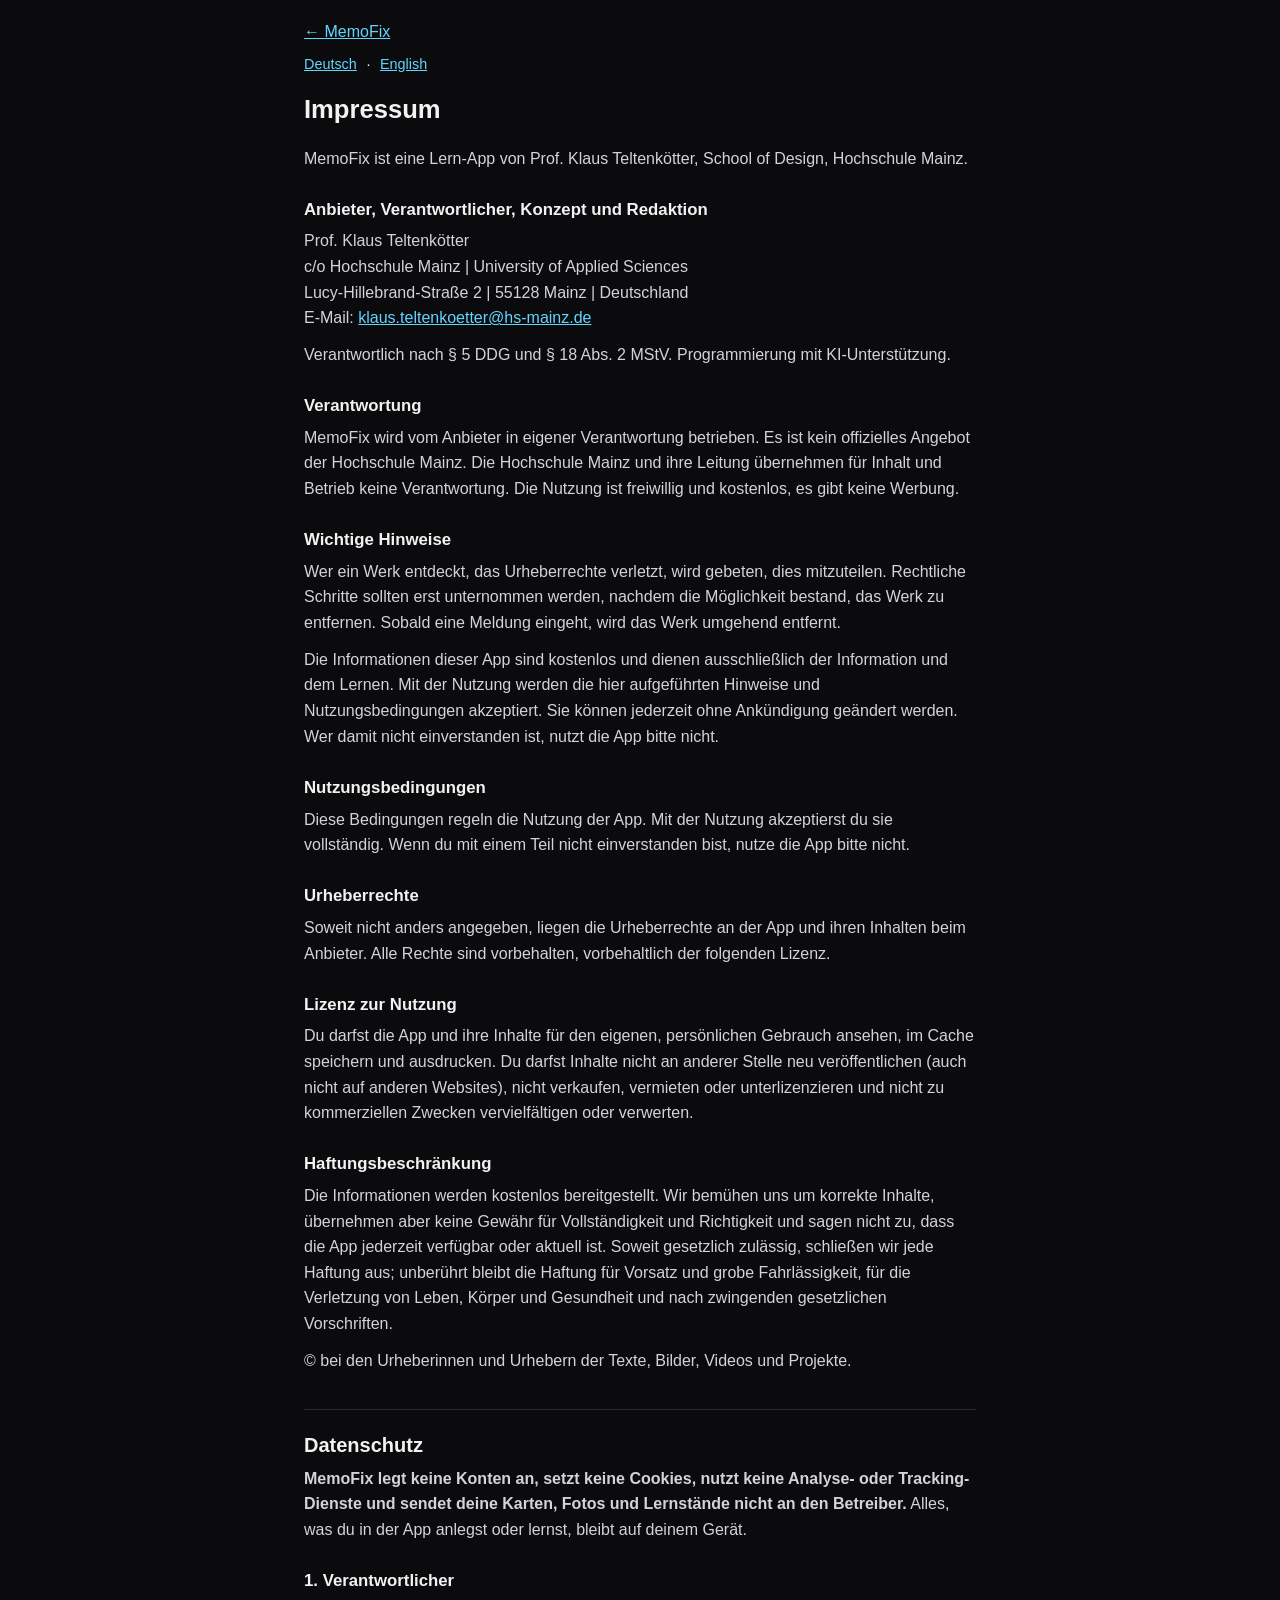
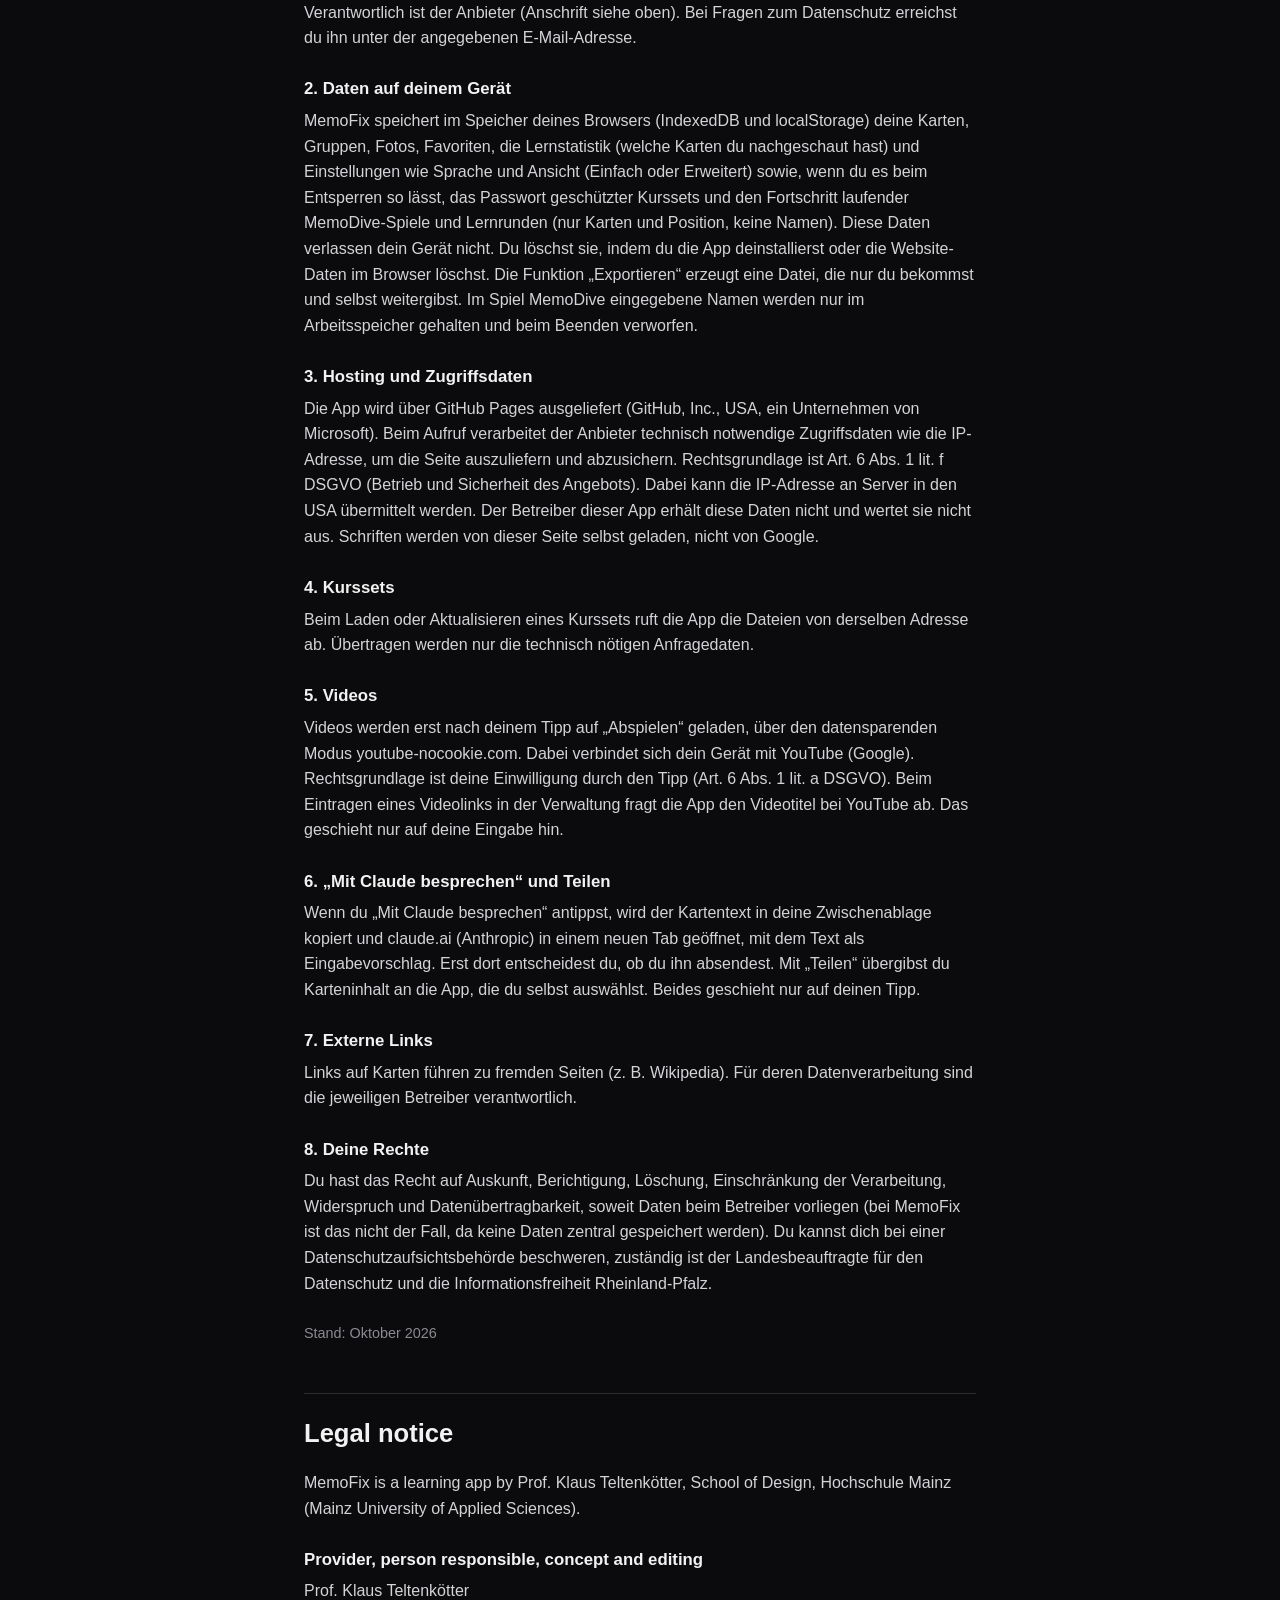
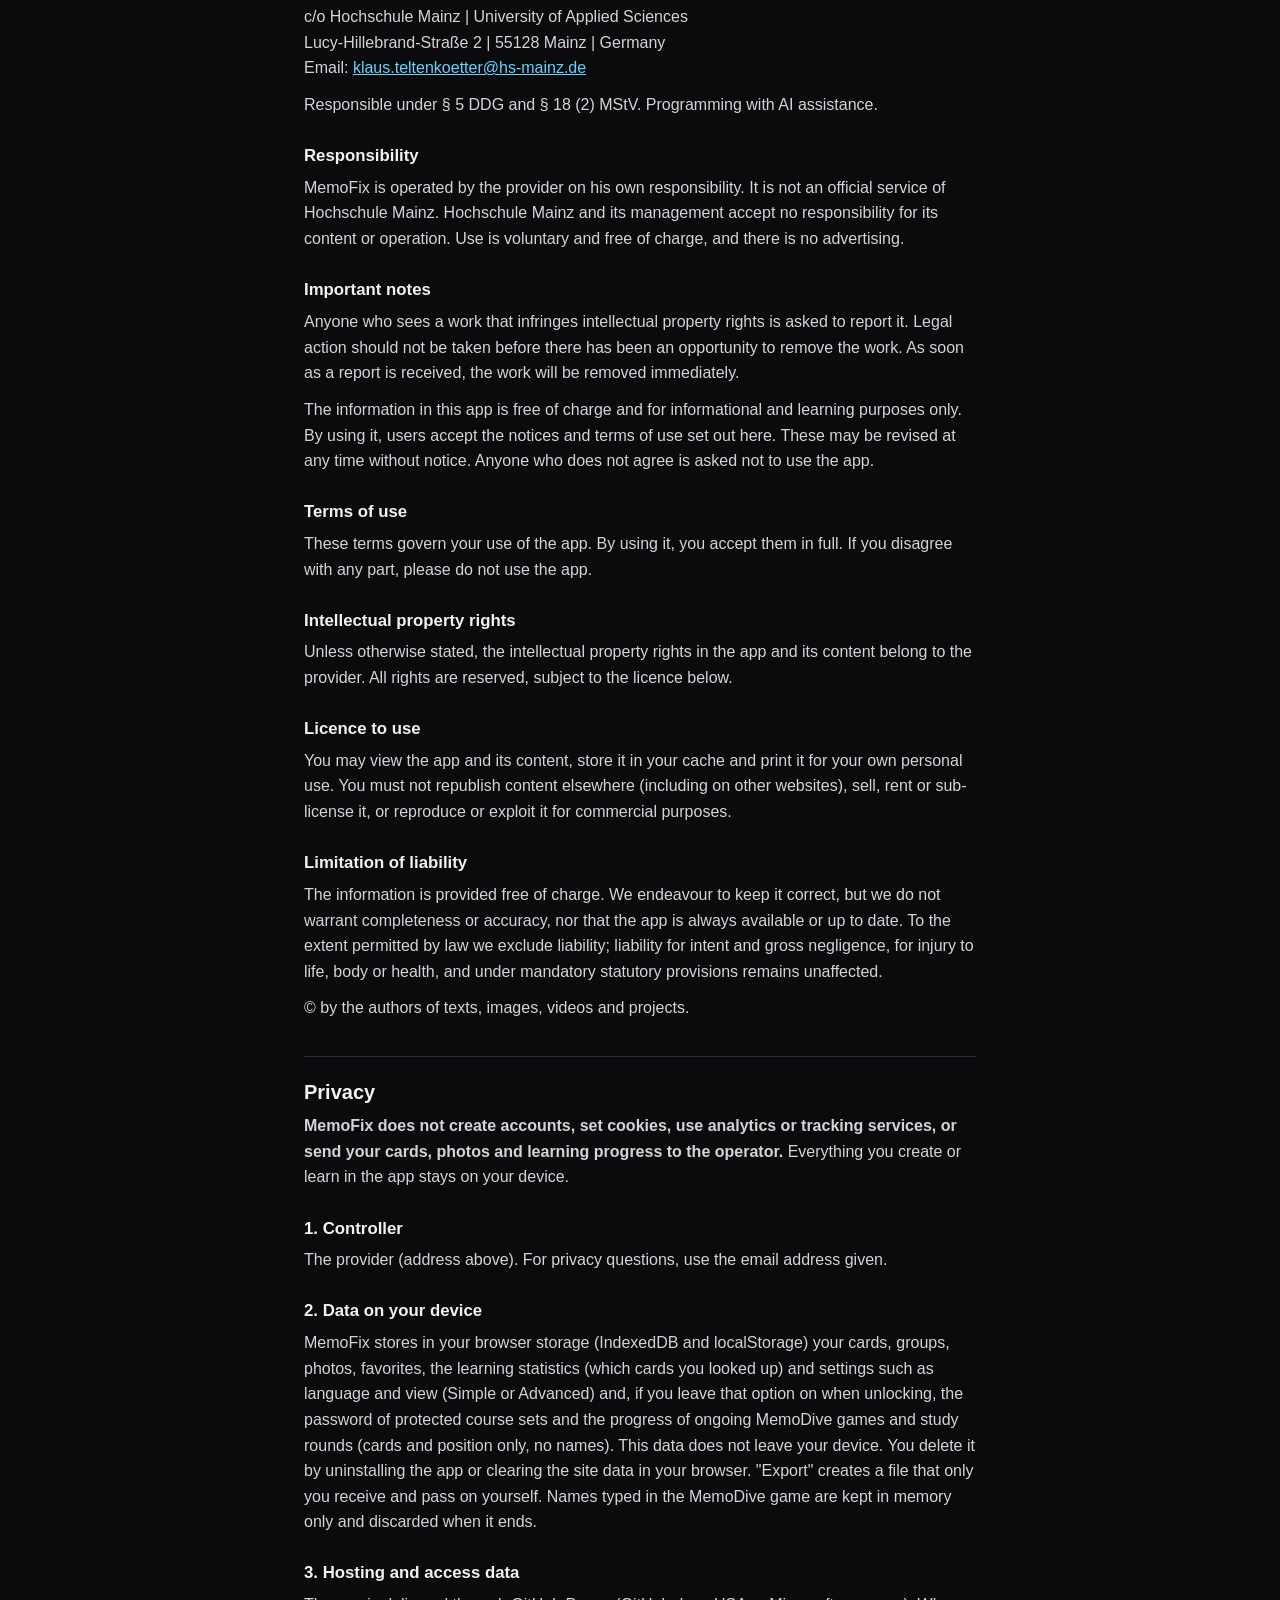
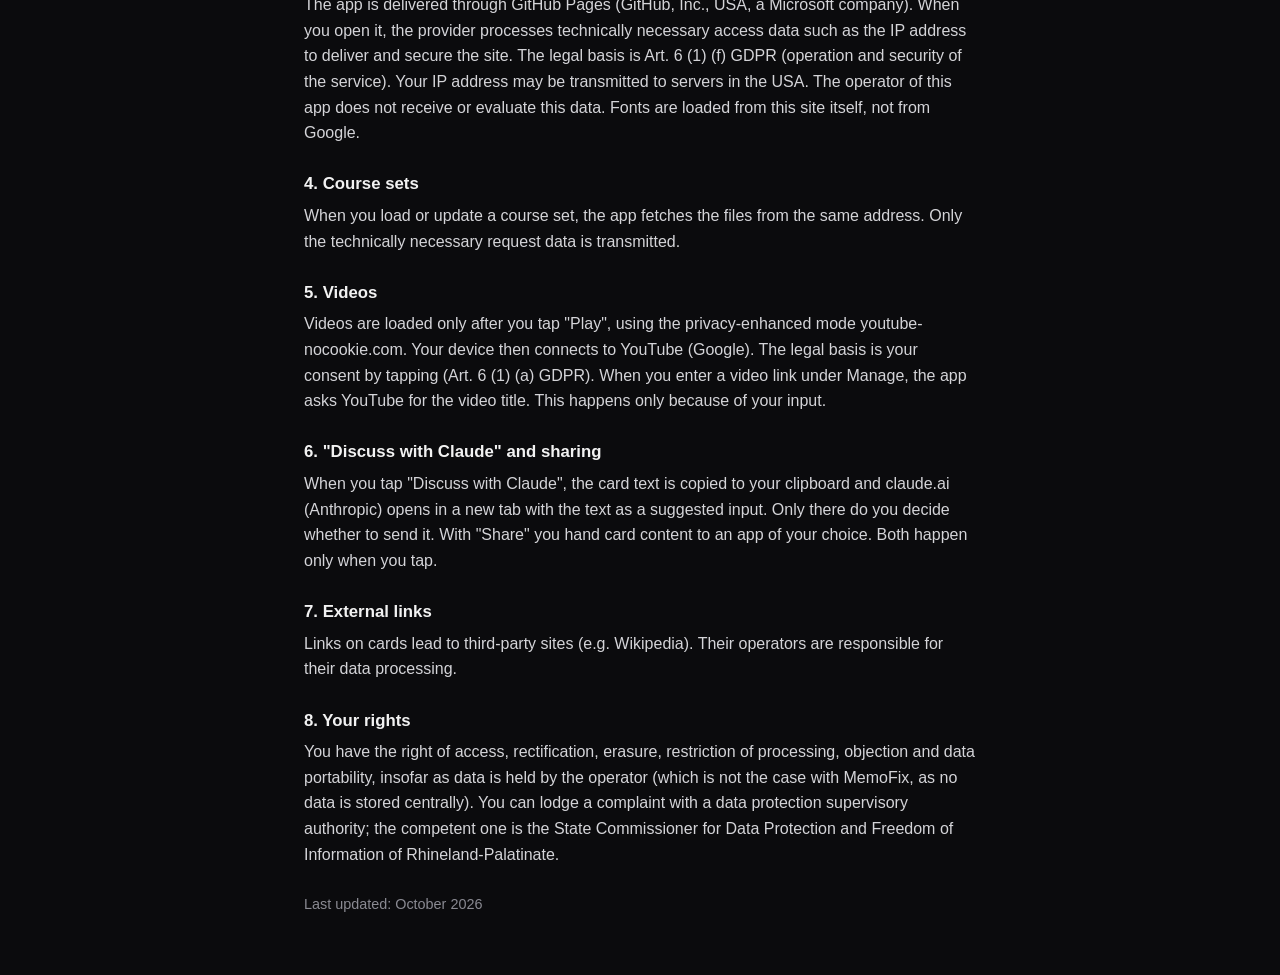
<file: impressum.html>
<!doctype html>
<html lang="de">
<head>
<meta charset="utf-8">
<meta name="viewport" content="width=device-width, initial-scale=1">
<title>Impressum – MemoFix</title>
<style>
  :root { color-scheme: dark; }
  body { margin: 0; background: #0b0b0d; color: #f2f2f2; font: 16px/1.6 -apple-system, BlinkMacSystemFont, "Segoe UI", Inter, sans-serif; }
  main { max-width: 42rem; margin: 0 auto; padding: 1.2rem 1rem 3rem; }
  h1 { font-size: 1.6rem; margin: 0.4rem 0 1rem; }
  h2 { font-size: 1.05rem; margin: 1.6rem 0 0.3rem; }
  h2.abschnitt { font-size: 1.25rem; border-top: 1px solid #2a2a30; padding-top: 1.2rem; margin-top: 2.2rem; }
  p { color: #d4d4d8; margin: 0.3rem 0 0.7rem; }
  a { color: #62d5ff; }
  .sprache { display: flex; gap: 0.6rem; margin: 0 0 0.8rem; font-size: 0.9rem; }
  .platz { background: #3a2f12; color: #ffd98a; padding: 0 0.25rem; border-radius: 4px; }
  .zurueck { display: inline-block; margin-bottom: 0.5rem; }
</style>
</head>
<body>
<main>
<a class="zurueck" href="./">← MemoFix</a>
<div class="sprache"><a href="#de">Deutsch</a> · <a href="#en">English</a></div>

<!-- ═══════════════════ DEUTSCH ═══════════════════ -->
<section id="de" lang="de">
<h1>Impressum</h1>
<p>MemoFix ist eine Lern-App von Prof. Klaus Teltenkötter, School of Design, Hochschule Mainz.</p>

<h2>Anbieter, Verantwortlicher, Konzept und Redaktion</h2>
<p>
  Prof. Klaus Teltenkötter<br>
  c/o Hochschule Mainz | University of Applied Sciences<br>
  Lucy-Hillebrand-Straße 2 | 55128 Mainz | Deutschland<br>
  E-Mail: <a href="mailto:klaus.teltenkoetter@hs-mainz.de">klaus.teltenkoetter@hs-mainz.de</a>
</p>
<p>Verantwortlich nach § 5 DDG und § 18 Abs. 2 MStV. Programmierung mit KI-Unterstützung.</p>

<h2>Verantwortung</h2>
<p>MemoFix wird vom Anbieter in eigener Verantwortung betrieben. Es ist kein offizielles Angebot der Hochschule Mainz. Die Hochschule Mainz und ihre Leitung übernehmen für Inhalt und Betrieb keine Verantwortung. Die Nutzung ist freiwillig und kostenlos, es gibt keine Werbung.</p>

<h2>Wichtige Hinweise</h2>
<p>Wer ein Werk entdeckt, das Urheberrechte verletzt, wird gebeten, dies mitzuteilen. Rechtliche Schritte sollten erst unternommen werden, nachdem die Möglichkeit bestand, das Werk zu entfernen. Sobald eine Meldung eingeht, wird das Werk umgehend entfernt.</p>
<p>Die Informationen dieser App sind kostenlos und dienen ausschließlich der Information und dem Lernen. Mit der Nutzung werden die hier aufgeführten Hinweise und Nutzungsbedingungen akzeptiert. Sie können jederzeit ohne Ankündigung geändert werden. Wer damit nicht einverstanden ist, nutzt die App bitte nicht.</p>

<h2>Nutzungsbedingungen</h2>
<p>Diese Bedingungen regeln die Nutzung der App. Mit der Nutzung akzeptierst du sie vollständig. Wenn du mit einem Teil nicht einverstanden bist, nutze die App bitte nicht.</p>

<h2>Urheberrechte</h2>
<p>Soweit nicht anders angegeben, liegen die Urheberrechte an der App und ihren Inhalten beim Anbieter. Alle Rechte sind vorbehalten, vorbehaltlich der folgenden Lizenz.</p>

<h2>Lizenz zur Nutzung</h2>
<p>Du darfst die App und ihre Inhalte für den eigenen, persönlichen Gebrauch ansehen, im Cache speichern und ausdrucken. Du darfst Inhalte nicht an anderer Stelle neu veröffentlichen (auch nicht auf anderen Websites), nicht verkaufen, vermieten oder unterlizenzieren und nicht zu kommerziellen Zwecken vervielfältigen oder verwerten.</p>

<h2>Haftungsbeschränkung</h2>
<p>Die Informationen werden kostenlos bereitgestellt. Wir bemühen uns um korrekte Inhalte, übernehmen aber keine Gewähr für Vollständigkeit und Richtigkeit und sagen nicht zu, dass die App jederzeit verfügbar oder aktuell ist. Soweit gesetzlich zulässig, schließen wir jede Haftung aus; unberührt bleibt die Haftung für Vorsatz und grobe Fahrlässigkeit, für die Verletzung von Leben, Körper und Gesundheit und nach zwingenden gesetzlichen Vorschriften.</p>

<p>© bei den Urheberinnen und Urhebern der Texte, Bilder, Videos und Projekte.</p>

<h2 class="abschnitt">Datenschutz</h2>
<p><strong>MemoFix legt keine Konten an, setzt keine Cookies, nutzt keine Analyse- oder Tracking-Dienste und sendet deine Karten, Fotos und Lernstände nicht an den Betreiber.</strong> Alles, was du in der App anlegst oder lernst, bleibt auf deinem Gerät.</p>

<h2>1. Verantwortlicher</h2>
<p>Verantwortlich ist der Anbieter (Anschrift siehe oben). Bei Fragen zum Datenschutz erreichst du ihn unter der angegebenen E-Mail-Adresse.</p>

<h2>2. Daten auf deinem Gerät</h2>
<p>MemoFix speichert im Speicher deines Browsers (IndexedDB und localStorage) deine Karten, Gruppen, Fotos, Favoriten, die Lernstatistik (welche Karten du nachgeschaut hast) und Einstellungen wie Sprache und Ansicht (Einfach oder Erweitert) sowie, wenn du es beim Entsperren so lässt, das Passwort geschützter Kurssets und den Fortschritt laufender MemoDive-Spiele und Lernrunden (nur Karten und Position, keine Namen). Diese Daten verlassen dein Gerät nicht. Du löschst sie, indem du die App deinstallierst oder die Website-Daten im Browser löschst. Die Funktion „Exportieren“ erzeugt eine Datei, die nur du bekommst und selbst weitergibst. Im Spiel MemoDive eingegebene Namen werden nur im Arbeitsspeicher gehalten und beim Beenden verworfen.</p>

<h2>3. Hosting und Zugriffsdaten</h2>
<p>Die App wird über GitHub Pages ausgeliefert (GitHub, Inc., USA, ein Unternehmen von Microsoft). Beim Aufruf verarbeitet der Anbieter technisch notwendige Zugriffsdaten wie die IP-Adresse, um die Seite auszuliefern und abzusichern. Rechtsgrundlage ist Art. 6 Abs. 1 lit. f DSGVO (Betrieb und Sicherheit des Angebots). Dabei kann die IP-Adresse an Server in den USA übermittelt werden. Der Betreiber dieser App erhält diese Daten nicht und wertet sie nicht aus. Schriften werden von dieser Seite selbst geladen, nicht von Google.</p>

<h2>4. Kurssets</h2>
<p>Beim Laden oder Aktualisieren eines Kurssets ruft die App die Dateien von derselben Adresse ab. Übertragen werden nur die technisch nötigen Anfragedaten.</p>

<h2>5. Videos</h2>
<p>Videos werden erst nach deinem Tipp auf „Abspielen“ geladen, über den datensparenden Modus youtube-nocookie.com. Dabei verbindet sich dein Gerät mit YouTube (Google). Rechtsgrundlage ist deine Einwilligung durch den Tipp (Art. 6 Abs. 1 lit. a DSGVO). Beim Eintragen eines Videolinks in der Verwaltung fragt die App den Videotitel bei YouTube ab. Das geschieht nur auf deine Eingabe hin.</p>

<h2>6. „Mit Claude besprechen“ und Teilen</h2>
<p>Wenn du „Mit Claude besprechen“ antippst, wird der Kartentext in deine Zwischenablage kopiert und claude.ai (Anthropic) in einem neuen Tab geöffnet, mit dem Text als Eingabevorschlag. Erst dort entscheidest du, ob du ihn absendest. Mit „Teilen“ übergibst du Karteninhalt an die App, die du selbst auswählst. Beides geschieht nur auf deinen Tipp.</p>

<h2>7. Externe Links</h2>
<p>Links auf Karten führen zu fremden Seiten (z. B. Wikipedia). Für deren Datenverarbeitung sind die jeweiligen Betreiber verantwortlich.</p>

<h2>8. Deine Rechte</h2>
<p>Du hast das Recht auf Auskunft, Berichtigung, Löschung, Einschränkung der Verarbeitung, Widerspruch und Datenübertragbarkeit, soweit Daten beim Betreiber vorliegen (bei MemoFix ist das nicht der Fall, da keine Daten zentral gespeichert werden). Du kannst dich bei einer Datenschutzaufsichtsbehörde beschweren, zuständig ist der Landesbeauftragte für den Datenschutz und die Informationsfreiheit Rheinland-Pfalz.</p>

<p style="margin-top:1.6rem;color:#8a8a92;font-size:0.9rem">Stand: Oktober 2026</p>
</section>

<!-- ═══════════════════ ENGLISH ═══════════════════ -->
<section id="en" lang="en" style="margin-top:3rem">
<h1 class="abschnitt" style="border-top:1px solid #2a2a30;padding-top:1.2rem">Legal notice</h1>
<p>MemoFix is a learning app by Prof. Klaus Teltenkötter, School of Design, Hochschule Mainz (Mainz University of Applied Sciences).</p>

<h2>Provider, person responsible, concept and editing</h2>
<p>
  Prof. Klaus Teltenkötter<br>
  c/o Hochschule Mainz | University of Applied Sciences<br>
  Lucy-Hillebrand-Straße 2 | 55128 Mainz | Germany<br>
  Email: <a href="mailto:klaus.teltenkoetter@hs-mainz.de">klaus.teltenkoetter@hs-mainz.de</a>
</p>
<p>Responsible under § 5 DDG and § 18 (2) MStV. Programming with AI assistance.</p>

<h2>Responsibility</h2>
<p>MemoFix is operated by the provider on his own responsibility. It is not an official service of Hochschule Mainz. Hochschule Mainz and its management accept no responsibility for its content or operation. Use is voluntary and free of charge, and there is no advertising.</p>

<h2>Important notes</h2>
<p>Anyone who sees a work that infringes intellectual property rights is asked to report it. Legal action should not be taken before there has been an opportunity to remove the work. As soon as a report is received, the work will be removed immediately.</p>
<p>The information in this app is free of charge and for informational and learning purposes only. By using it, users accept the notices and terms of use set out here. These may be revised at any time without notice. Anyone who does not agree is asked not to use the app.</p>

<h2>Terms of use</h2>
<p>These terms govern your use of the app. By using it, you accept them in full. If you disagree with any part, please do not use the app.</p>

<h2>Intellectual property rights</h2>
<p>Unless otherwise stated, the intellectual property rights in the app and its content belong to the provider. All rights are reserved, subject to the licence below.</p>

<h2>Licence to use</h2>
<p>You may view the app and its content, store it in your cache and print it for your own personal use. You must not republish content elsewhere (including on other websites), sell, rent or sub-license it, or reproduce or exploit it for commercial purposes.</p>

<h2>Limitation of liability</h2>
<p>The information is provided free of charge. We endeavour to keep it correct, but we do not warrant completeness or accuracy, nor that the app is always available or up to date. To the extent permitted by law we exclude liability; liability for intent and gross negligence, for injury to life, body or health, and under mandatory statutory provisions remains unaffected.</p>

<p>© by the authors of texts, images, videos and projects.</p>

<h2 class="abschnitt">Privacy</h2>
<p><strong>MemoFix does not create accounts, set cookies, use analytics or tracking services, or send your cards, photos and learning progress to the operator.</strong> Everything you create or learn in the app stays on your device.</p>

<h2>1. Controller</h2>
<p>The provider (address above). For privacy questions, use the email address given.</p>

<h2>2. Data on your device</h2>
<p>MemoFix stores in your browser storage (IndexedDB and localStorage) your cards, groups, photos, favorites, the learning statistics (which cards you looked up) and settings such as language and view (Simple or Advanced) and, if you leave that option on when unlocking, the password of protected course sets and the progress of ongoing MemoDive games and study rounds (cards and position only, no names). This data does not leave your device. You delete it by uninstalling the app or clearing the site data in your browser. "Export" creates a file that only you receive and pass on yourself. Names typed in the MemoDive game are kept in memory only and discarded when it ends.</p>

<h2>3. Hosting and access data</h2>
<p>The app is delivered through GitHub Pages (GitHub, Inc., USA, a Microsoft company). When you open it, the provider processes technically necessary access data such as the IP address to deliver and secure the site. The legal basis is Art. 6 (1) (f) GDPR (operation and security of the service). Your IP address may be transmitted to servers in the USA. The operator of this app does not receive or evaluate this data. Fonts are loaded from this site itself, not from Google.</p>

<h2>4. Course sets</h2>
<p>When you load or update a course set, the app fetches the files from the same address. Only the technically necessary request data is transmitted.</p>

<h2>5. Videos</h2>
<p>Videos are loaded only after you tap "Play", using the privacy-enhanced mode youtube-nocookie.com. Your device then connects to YouTube (Google). The legal basis is your consent by tapping (Art. 6 (1) (a) GDPR). When you enter a video link under Manage, the app asks YouTube for the video title. This happens only because of your input.</p>

<h2>6. "Discuss with Claude" and sharing</h2>
<p>When you tap "Discuss with Claude", the card text is copied to your clipboard and claude.ai (Anthropic) opens in a new tab with the text as a suggested input. Only there do you decide whether to send it. With "Share" you hand card content to an app of your choice. Both happen only when you tap.</p>

<h2>7. External links</h2>
<p>Links on cards lead to third-party sites (e.g. Wikipedia). Their operators are responsible for their data processing.</p>

<h2>8. Your rights</h2>
<p>You have the right of access, rectification, erasure, restriction of processing, objection and data portability, insofar as data is held by the operator (which is not the case with MemoFix, as no data is stored centrally). You can lodge a complaint with a data protection supervisory authority; the competent one is the State Commissioner for Data Protection and Freedom of Information of Rhineland-Palatinate.</p>

<p style="margin-top:1.6rem;color:#8a8a92;font-size:0.9rem">Last updated: October 2026</p>
</section>
</main>
<script>
  // Sprache über den Link-Anker wählen (#de / #en); ohne Anker beide Fassungen untereinander
  (function () {
    var de = document.getElementById('de'), en = document.getElementById('en');
    function zeige() {
      var h = location.hash;
      de.style.display = h === '#en' ? 'none' : '';
      en.style.display = h === '#en' ? '' : (h === '#de' ? 'none' : '');
      document.documentElement.lang = h === '#en' ? 'en' : 'de';
      document.title = h === '#en' ? 'Legal notice – MemoFix' : 'Impressum – MemoFix';
    }
    window.addEventListener('hashchange', zeige); zeige();
  })();
</script>
</body>
</html>
</file>
